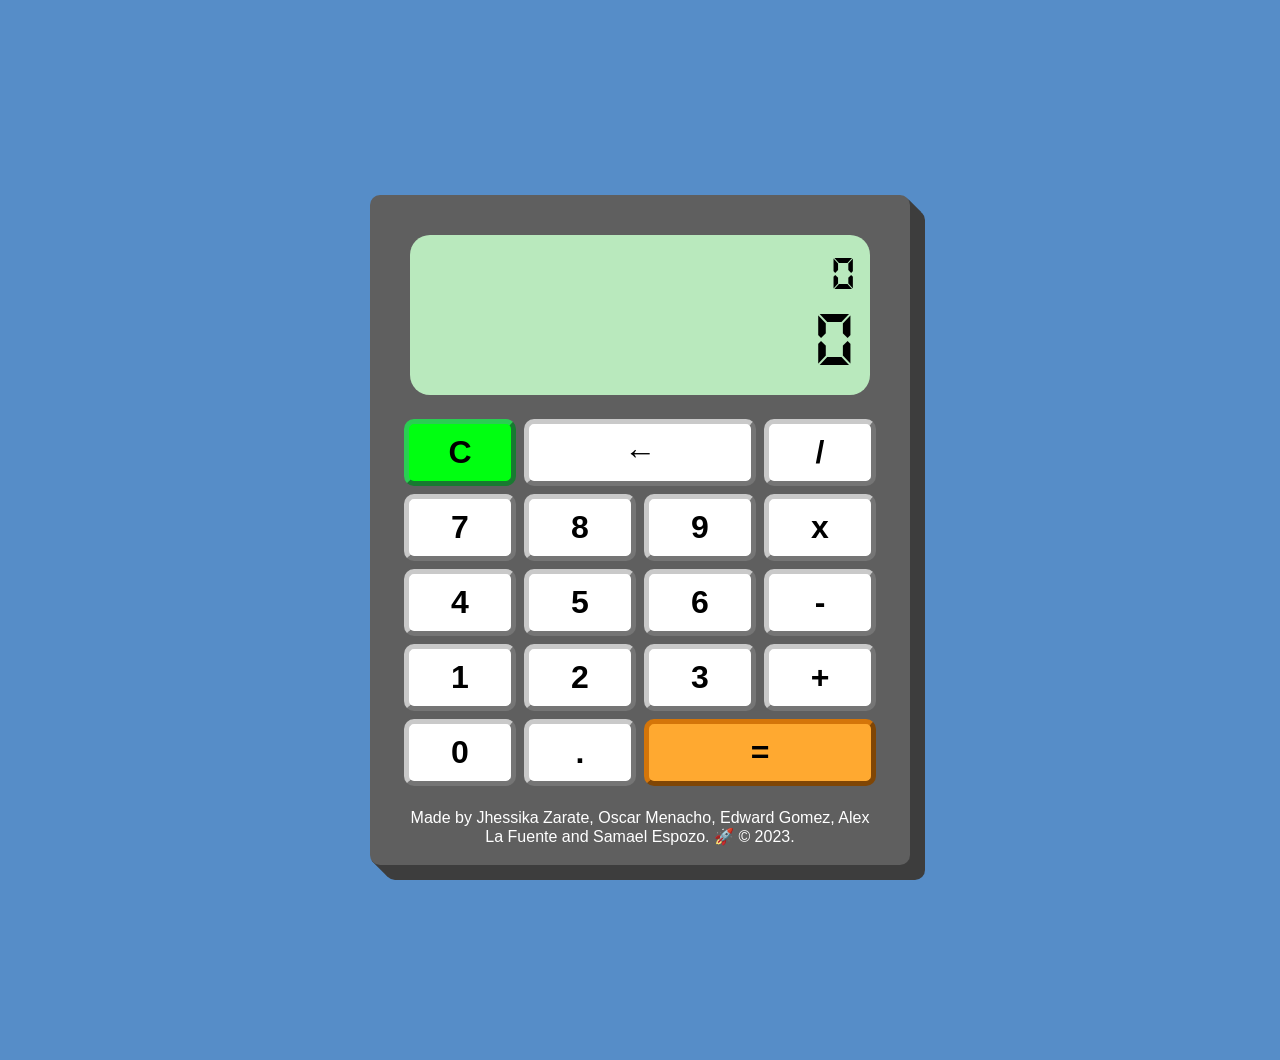
<file: index.html>
<!DOCTYPE html>
<html lang="es">
<head>
    <meta charset="UTF-8">
    <meta name="viewport" content="width=device-width, initial-scale=1.0">
    <title>Calculadora</title>
    <link href="index.css" rel="stylesheet" />
    <script src="Display.js" type="text/javascript"></script>
    <script src="Calculadora.js" type="text/javascript"></script>
    <script src="index.js" type="text/javascript" defer></script>
</head>
<body>
    <div class="container">
        <div class="calculadora">
            <div class="display">
                <div id="valor-anterior">0</div>
                <div id="valor-actual">0</div>
            </div>
            <button class="borrar-todo">C</button>
            <button class="borrar" onclick="display.borrar()">&larr;</button>
            <button class="operador" value="dividir">/</button>
            <button class="numero">7</button>
            <button class="numero">8</button>
            <button class="numero">9</button>
            <button class="operador" value="multiplicar">x</button>
            <button class="numero">4</button>
            <button class="numero">5</button>
            <button class="numero">6</button>
            <button class="operador" value="restar">-</button>
            <button class="numero">1</button>
            <button class="numero">2</button>
            <button class="numero">3</button>
            <button class="operador" value="sumar">+</button>
            <button class="numero">0</button>
            <button class="numero">.</button>
            <button class="operadorigual" value="igual">=</button>
            <p>Made by Jhessika Zarate, Oscar Menacho, Edward Gomez, Alex La Fuente and Samael Espozo. &#128640; &copy; 2023.</p>
        </div> 
    </div>
</body>
</html>
</file>
<file: index.css>
@font-face {
    font-family: "DS-Digital-Bold";
    src: url("fonts/DS-DIGIB.TTF");
}

* {
    box-sizing: border-box;
    margin: 0;
    padding: 0;
}

body {
    font-family: 'Segoe UI', Tahoma, Geneva, Verdana, sans-serif;
    background-color: #568dc8;
    user-select: none;
}

.container {
    display: flex;
    margin: 80px auto;
    justify-content: center;
    align-items: center;
    height: 100vh;
}

.calculadora {
    display: grid;
    grid-template-columns: repeat(4, 120px);
    grid-template-rows: 190px repeat(6, 75px);
    background-color: #5f5f5f;
    padding: 30px 30px 0 30px;
    border-radius: 10px;
    box-shadow: 15px 15px 0 #3d3d3d;
    max-width: 580px;
}

.calculadora::after {
    content: "";
    position: absolute;
    width: 25px;
    height: 8px;
    border-radius: 2px;
    background-color: #3d3d3d;
    transform: rotate(45deg);
    margin-left: -30px;
    margin-top: 637px;
    z-index: -1;
}

.calculadora::before {
    content: "";
    position: absolute;
    margin-left: 497px;
    margin-top: -23px;
    border-radius: 10px 0;
    width: 25px;
    height: 8px;
    background-color: #3d3d3d;
    transform: rotate(45deg);
    z-index: -1;
}

button {
    cursor: pointer;
    margin: 4px;
    border-radius: 10px;
    border-width: 5px;
    border-color: #c9c9c9;
    font-size: 2em;
    font-weight: bold;
    background-color: #ffffff;
}

.calculadora p {
    color: #ffffff;
    display: flex; 
    justify-content: center;
    align-items: center;
    grid-row: span 1;
    grid-column: span 4;
    text-align: center;
}

.borrar-todo {
    background-color: rgb(0, 255, 17);
    border-color: #2ace53;
}

.borrar {
    grid-column: span 2;
}

.operadorigual {
    grid-column: span 2;
    background-color: rgb(255, 169, 48);
    border-color: #d47509;
}

.display {
    font-family: "DS-Digital-Bold";
    grid-column: 1 / -1;
    padding: 15px;
    display: flex;
    margin: 10px 10px 20px;
    flex-direction: column;
    align-items: flex-end;
    background-color: #b9e9bd;
    border-radius: 20px;
    text-align: right;
    justify-content: space-between;
    word-break: break-all;
}

#valor-actual {
    font-size: 5em;
}

#valor-anterior {
    font-size: 3em;
}
</file>
